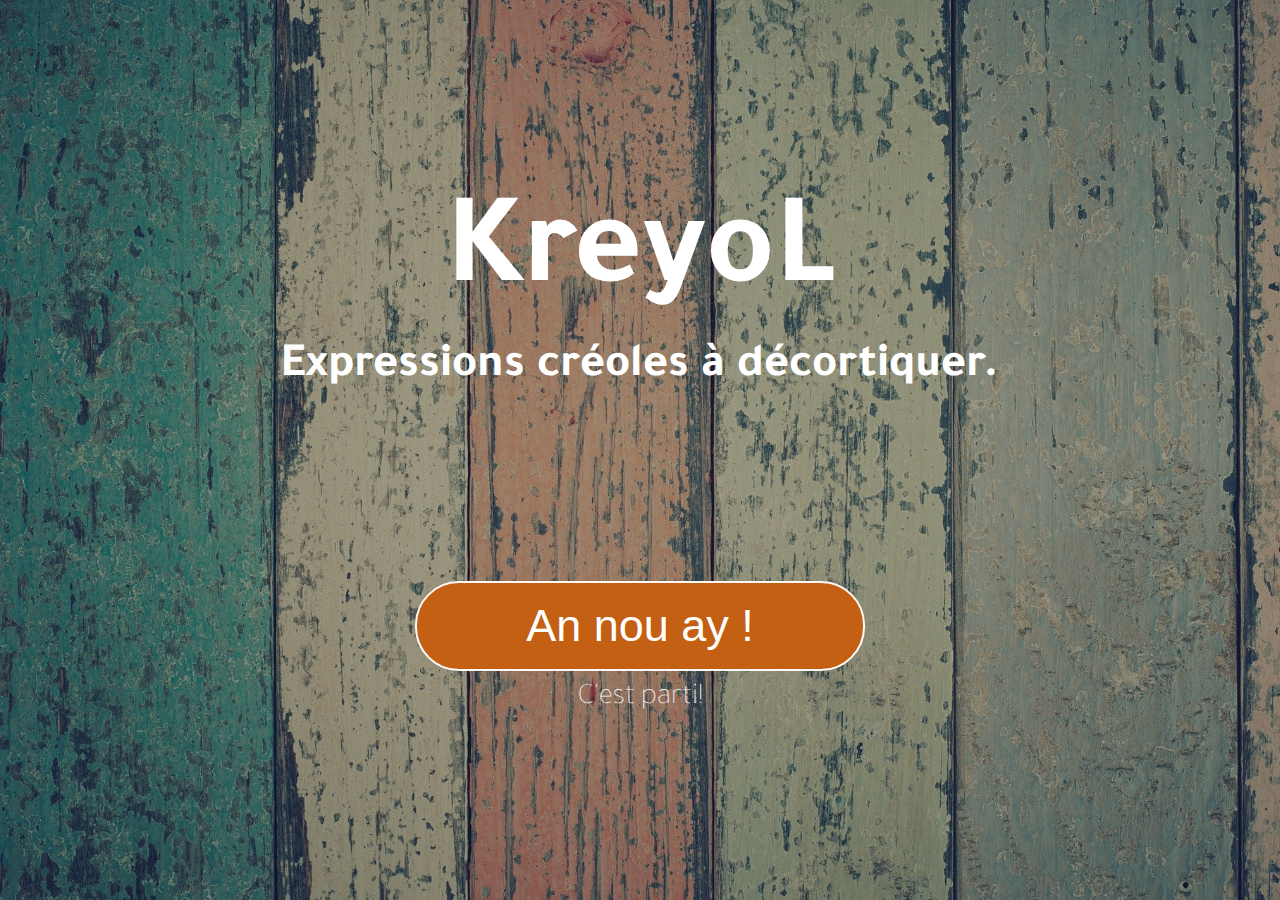
<file: index.html>
<!DOCTYPE html>
<html lang="en">
<head>
    <meta charset="UTF-8">
    <meta name="viewport" content="width=device-width, initial-scale=1.0">
    <meta http-equiv="X-UA-Compatible" content="ie=edge">
    <title>KreyoL</title>
    <link rel="stylesheet" href="styles.css">
    <script type="module" src="./js/accueil.js"></script>
</head>
<body>
    <div class="bg-image" >
        <div>
            <h1>KreyoL</h1>
            <h2>Expressions créoles à décortiquer. </h2>
        </div>
        <div id="div-button">
            <button id="start-button" >An nou ay !</button>
            <p>C'est parti!</p>
        </div>
    </div>  

</body>
</html>
</file>
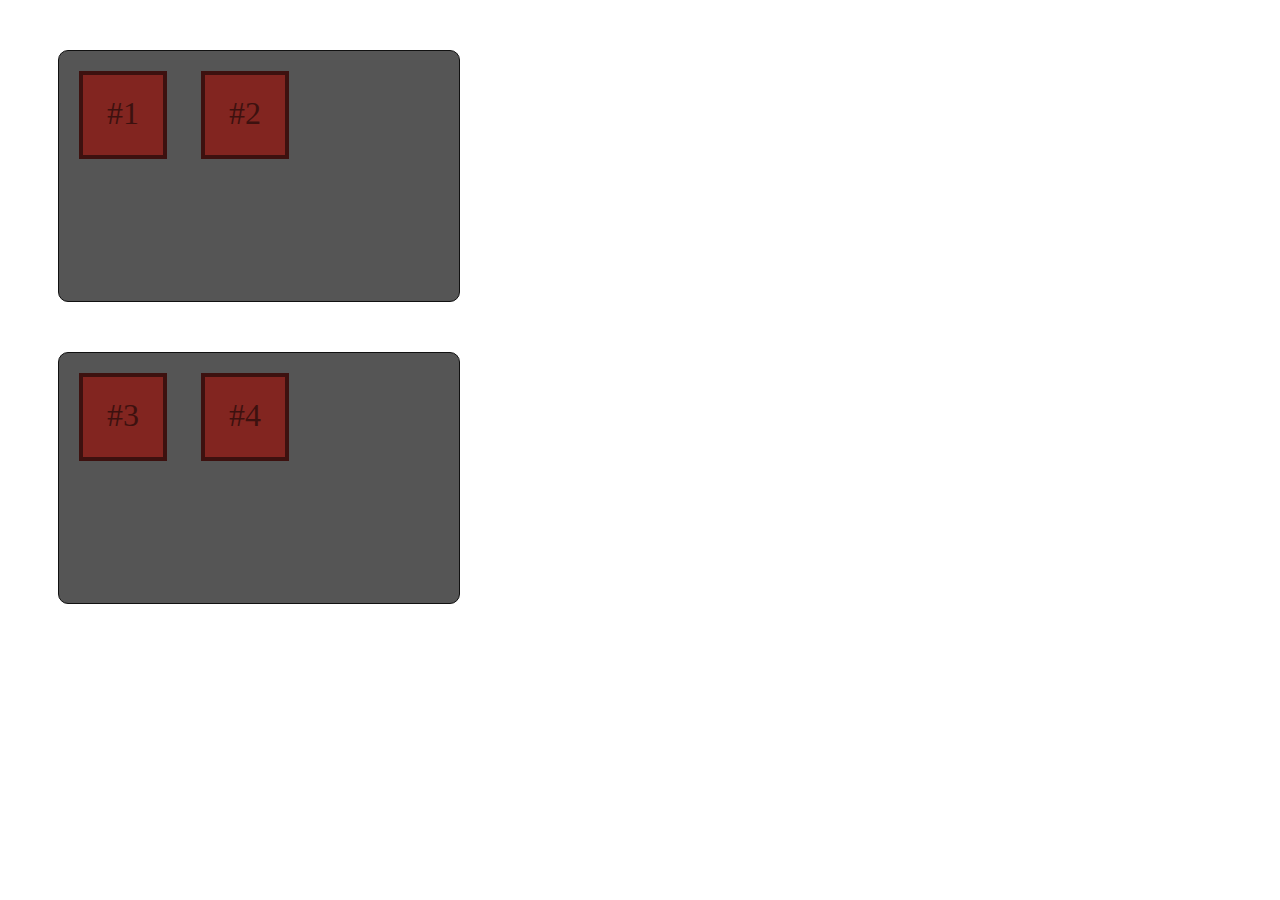
<file: test/index.html>
<!DOCTYPE html>
<html lang="en">
<head>
    <meta charset="UTF-8">
    <meta name="viewport" content="width=device-width, initial-scale=1.0">
    <meta http-equiv="X-UA-Compatible" content="ie=edge">
    <title>Document</title>
    <link rel="stylesheet" href="./styles.css">
    <script type="module" src="module.js"></script>
</head>
<body>
    <div class="dropper">

        <div class="draggable">#1</div>
        <div class="draggable">#2</div>
        
    </div>
    
    <div class="dropper">
        
        <div class="draggable">#3</div>
        <div class="draggable">#4</div>
        
    </div>
</body>
</html>
</file>
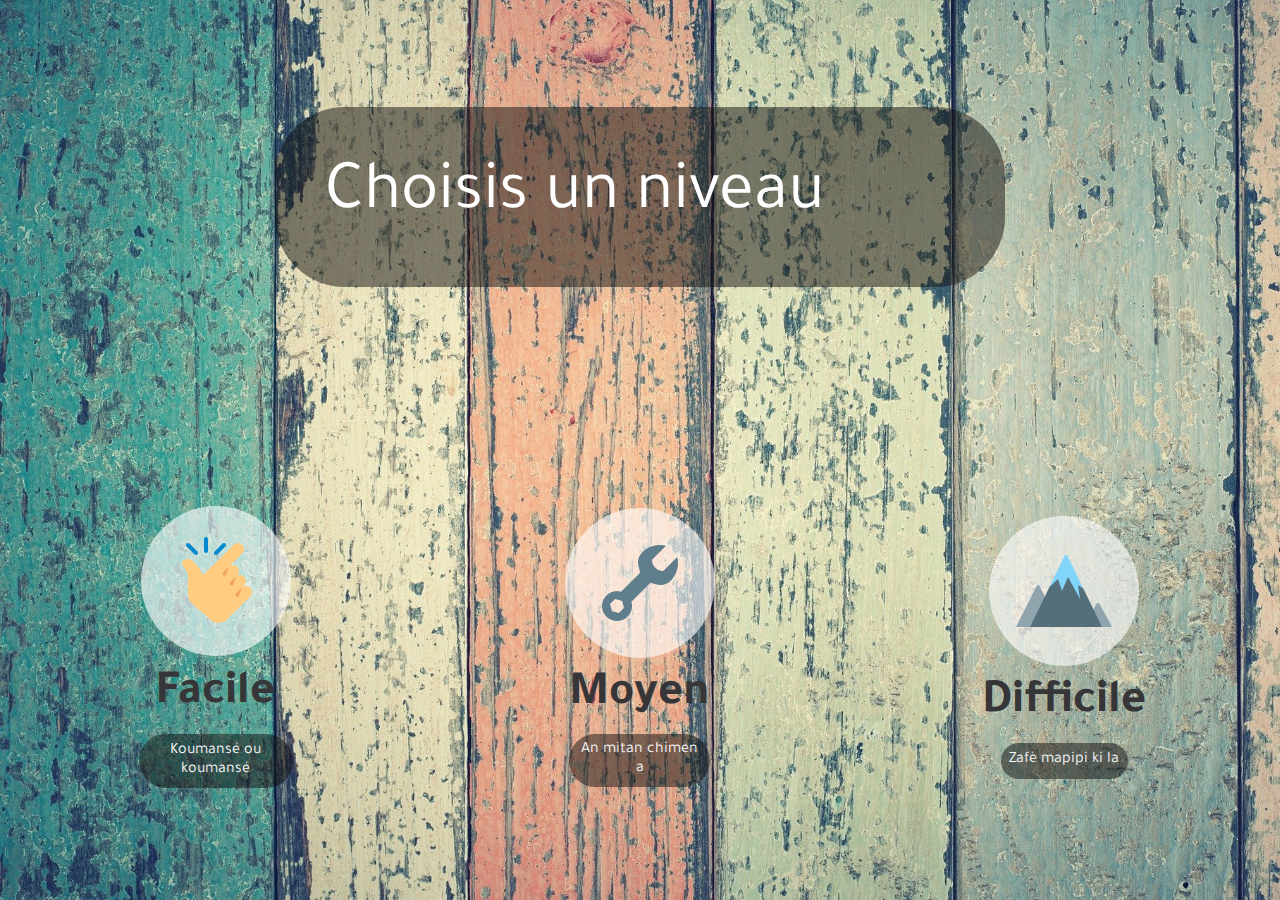
<file: levels.html>
<!DOCTYPE html>
<html lang="en">
<head>
    <meta charset="UTF-8">
    <meta name="viewport" content="width=device-width, initial-scale=1.0">
    <meta http-equiv="X-UA-Compatible" content="ie=edge">
    <title>Levels</title>
    <link rel="stylesheet" href="styles.css">
    <script type="module" src="./js/levels.js"></script>
</head>
<body>
    <div class="main-level">
        <header>Choisis un niveau</header>
        <div class="levels-placeholder">
            <div class="level">
                <div class="icon-level"><img alt="clé" src="./Visuels/Images/icons8-facile-96.png"></div>
                <h2>Facile</h2>
                <p>Koumansé ou koumansé</p>
            </div>
            <div class="level">
                <div class="icon-level"><img alt="clé" src="./Visuels/Images/icons8-clé-96.png"></div>
                <h2>Moyen</h2>
                <p>An mitan chimen a</p>
            </div>
            <div class="level">
                <div class="icon-level"><img alt="montagne" src="./Visuels/Images/icons8-montagne-96.png"></div>
                <h2>Difficile</h2>
                <p>Zafè mapipi ki la</p>
            </div>
        </div>
    </div>

</body>
</html>
</file>
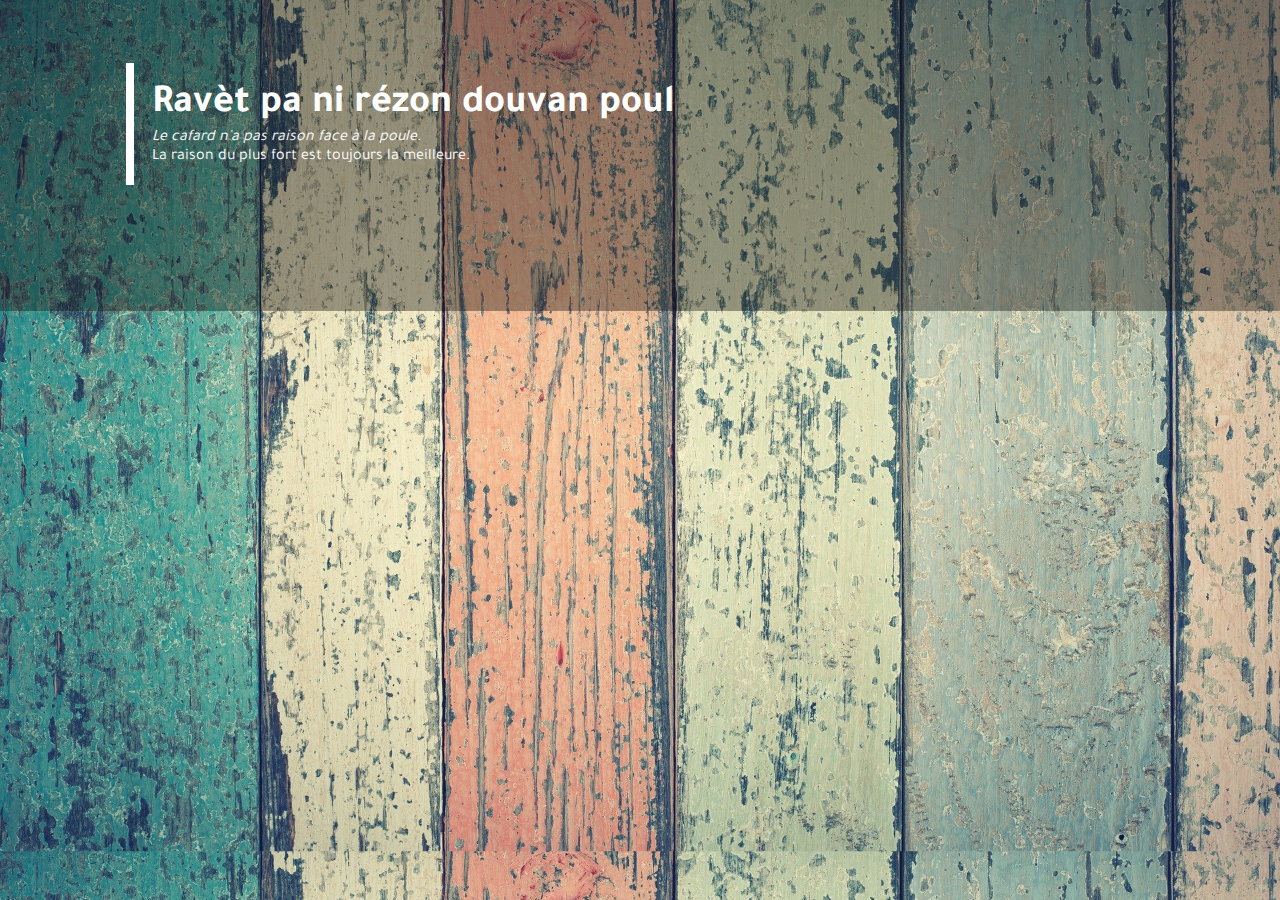
<file: revoir.html>
<!DOCTYPE html>
<html lang="fr">
<head>
    <meta charset="UTF-8">
    <meta name="viewport" content="width=device-width, initial-scale=1.0">
    <meta http-equiv="X-UA-Compatible" content="ie=edge">
    <title>Revoir les expressions</title>
    <script type="module" src="./js/revoir.js" ></script>
    <link rel="stylesheet" href="styles.css">
</head>

<body id="body-revoir">
    <div id="list-exp">
    </div>
</body>
</html>
</file>
<file: styles.css>
@import url('https://fonts.googleapis.com/css?family=Tajawal&display=swap');

* {
    margin: 0px;
    padding: 0;
}

body {
    background-image: url("./Visuels/Images/fondenbois.jpg");
    background-size: cover;
    background-position: 0 0;
    font-family: 'Tajawal', sans-serif;
    color: #4F4F52;
    height: 100%;
}

/* Home */
.play-zone {
  position: relative;
}
#eye {
  width: 70px;
  height: 30px;
  position: absolute;
  right: 100px;
  top: 50%;

}
.bg-image {
  text-align: center;
  display: flex;
  flex-direction: column;
  justify-content: space-evenly;
  height: 100vh;
  background-color: rgba(17, 16, 16, 0.384);
  color: rgb(255, 255, 255);
}
#start-button {
    box-sizing: border-box;
    background: #C46013;
    border: 2px solid #FFF8F8;
    border-radius: 44px;
    font-size: 45px;
    font-weight: lighter;
    width: 50vh;
    height: 10vh;
    color: white;
    animation: float 6s ease-in-out infinite;
  }
  @keyframes float {
    0% {
      box-shadow: 0 5px 15px 0px rgba(0,0,0,0.6);
      transform: translatey(0px);
    }
    50% {
      box-shadow: 0 25px 15px 0px rgba(0,0,0,0.2);
      transform: translatey(-20px);
    }
    100% {
      box-shadow: 0 5px 15px 0px rgba(0,0,0,0.6);
      transform: translatey(0px);
    }
  }
  
  h1{
    font-size: 130px;
}

h2{
    font-size: 48px;
    font-weight: thin;
}

#div-button{
    color: white;
    font-size: 30px;
    font-weight: lighter;
}

#div-button p {
  margin-top: 10px;
}

a{
    text-decoration: none;
    color: white;
}
/* Levels */

.main-level header {
  background-color: rgba(17, 16, 16, 0.5);
  height: 20vh;
  width: 70vh;
  border-radius: 70px;
  font-size: 70px;
  color: white;
  text-align: center;
}

.main-level {
  height: 100vh;
  display: flex;
  flex-direction: column;
  align-items: center;
  justify-content: space-around;
}

.levels-placeholder {
display: flex;
justify-content: space-around;
width: 100%;

 }

 .level {
   display: flex;
   flex-direction: column;
   align-items: center;
   justify-content: center;
   width: auto;
   color: rgb(54, 54, 56);
 }
.level > * {
  margin: 3%;
  text-align: center;
}

.level p {
  background-color: rgba(17, 16, 16, 0.5);
  border-radius: 60px;
  color: whitesmoke;
  width: auto;
  padding: 5%;
  font-size: 100%;
}

.level:hover .icon-level {
  background-color: rgba(255, 255, 255, 0.945);
  transform :rotate(360deg);
  box-shadow: 0 4px 8px 0 rgba(0, 0, 0, 0.2), 0 6px 20px 0 rgba(0, 0, 0, 0.19);
}
 .icon-level {
   border-radius: 50%;
   background-color: rgba(255, 255, 255, 0.61);
   width: 150px;
   height: 150px;
   display: flex;
  justify-content: center;
  align-items: center;
  transition: transform .5s;
 }

.main-level header {
  height: 20%;
  display: flex;
  flex-direction: row;
  justify-content: space-between;
  align-items: center;
  padding: 0 50px;
}
/* Rules */
.footer-rules {
  display: flex;
  align-items: flex-end;
  flex-direction: column;
  justify-content: space-evenly;
  height: 10%;
}

#bg-rules {
  box-sizing: border-box;
justify-content: space-between;
padding : 3%;
background-color: rgba(17, 16, 16, 0.521);
}

#intro-rules{
  font-size: 40px;
  font-weight: lighter;
}


.hide {
  display: none;
}

video {
  width: 50%;
  border-radius: 10%;
  margin: 5vh auto 0;
}

.div-explanation{
  height: 40vh;
  display: flex;
  justify-content: space-around;
}

.icn-explanation i {
  font-size: 30vh;
  color: rgba(255, 247, 247, 0.651);
}

.icn-explanation {
  height: 100%;
  width: 50%;
  display: flex;
  flex-direction: column;
  align-items: center;
  display: none;
}

.rule-explanation {
  font-size: 22px;
}

#skip-rules {
  height: 10vh;
  width: 35vh;
  border-radius: 44px;
  border: 2px solid white;
  background-color: rgba(17, 16, 16, 0.521);
  color: white;
  font-size: 30px;
  padding: 0.5%;
  margin-bottom: 1%;
}
.footer-rules p {
  font-size: 25px;
}
.footer-rules div {
  display: flex;
  flex-direction: column;
  justify-content: space-evenly;
  height: 20vh;;
}
.footer-rules{
  height: 20vh;

}

/* Game */

#header-game {
  height: 20vh;
  font-size: 70px;
  color: white;
  align-items: center;
  display: flex;
  justify-content: space-between;
  padding :0 5%;
}
#score {
  font-size: 55px;
  background-color: rgba(0, 0, 0, 0.295);
  padding: 10px;
  color: #F3EEEE;
  border-radius: 10%;
  border : 2px solid white;
}
#circle1 {
  width: 110px;
  height: 110px;
  border-radius: 50%;
  border: 2px solid white;
  display: flex;
  justify-content: center;
  align-items: center;
  background:  rgba(0, 0, 0, 0.295);
}

#circle2 {
  width: 90px;
  height: 90px;
  border-radius: 50%;
  border: 2px dashed  white;
  display: flex;
  justify-content: center;
  align-items: center;
  color: azure;
  font-size: 30px;
}

.game-placeholder{
    display:flex;
    flex-direction: column;
    justify-content: space-around;
    height: 80vh;
}

.f-trad-placeholder {
    opacity: 0.78;
    background: #FFFBFB;
    height: 110px;
    display: flex;
    align-items: center;
    justify-content: center;
}

.play-zone .fas.fa-eye{
  position: absolute;
  right: 7%;
  top: 55%;
  color:rgba(0, 0, 0, 0.5);
  font-size: 50px;
}

.play-zone .fas.fa-forward{
  position: absolute;
  right: 7%;
  top:22%;
  color:rgba(0, 0, 0, 0.5);
  font-size: 50px;
}
.play-zone .fas:hover {
  color:rgba(0, 0, 0, 0.9);
}

.play-zone{
  position: relative;
}
.disclosure-lit-trad {
  opacity: 0.78;
  background: rgba(0, 0, 0, 0.9);
  height: 110px;
  display: flex;
  align-items: center;
  justify-content: center;
  font-size: 35px;
  font-weight: lighter;
  width: 50%;
  position: absolute;
  left: calc(25%);
  color: white;
  border-bottom-left-radius: 30px;
  border-bottom-right-radius: 30px;
  text-align: center;
}

.answer-placeholder {
    position: relative;
    background-color: rgba(0, 0, 0, 0.295);
    box-shadow: inset 0 1px 3px 2px rgba(0,0,0,0.72);
    border-radius: 44px;
    height: 180px;
    width: 65%;
    margin: 0 auto;
    display: grid;
    grid-template-columns: repeat(5, 1fr); 
}
.answer-placeholder-difficile {
    position: relative;
    background-color: rgba(0, 0, 0, 0.295);
    box-shadow: inset 0 1px 3px 2px rgba(0,0,0,0.72);
    border-radius: 44px;
    height: 180px;
    width: 75%;
    margin: 0 auto;
    display: grid;
    grid-template-columns: repeat(5, 1fr); 
}

.wrong-answer {
  animation: shake 0.82s cubic-bezier(.36,.07,.19,.97) both;
  transform: translate3d(0, 0, 0);
  backface-visibility: hidden;
  perspective: 1000px;
}

@keyframes shake {
  10%, 90% {
    transform: translate3d(-1px, 0, 0);
  }
  
  20%, 80% {
    transform: translate3d(2px, 0, 0);
  }

  30%, 50%, 70% {
    transform: translate3d(-4px, 0, 0);
  }

  40%, 60% {
    transform: translate3d(4px, 0, 0);
  }
}


.block {
    background: #D65719;
    border: 3px solid #F3EEEE;
    border-radius: 44px;
    font-size: 72px;
    color: #FBD1D1;
    text-align: center;
    height: 180px;
    display: flex;
    flex-direction: column;
    justify-content: center;
    align-items: center;
    padding-left: 10px;
    padding-right: 10px;
    position: relative;
    box-shadow: inset 0 1px 3px 2px rgba(0,0,0,0.40);

}

.hint {
  visibility: hidden;
  font-size: 20px;
}

.block:hover .hint {
  visibility: visible;
  font-size: 20px;
}

.words-placeholder {
  margin : 0 50px;
  display: grid;
  grid-template-columns: repeat(5, auto); 
  grid-gap: 50px;
  height: 236px;
}

/* End */

.bg-eng{
  background-color: aqua;
  height: 100vh;
}
#sun {
  transition: transform 3s;
  transform :rotate(180deg);
}

#revoir {
  height : 200px;
  width : 200px;
border-radius: 200px 0 0 0;
transform:rotate(90deg);
background-color: rgba(255, 255, 255, 0.664);
position: fixed;
bottom: 0;
left: 0;
display: flex;
align-items: center;
justify-content: center;
}

#revoir:hover {
  background-color: rgba(255, 255, 255, 0.945);
  transform :rotate(90deg);
  box-shadow: 0 4px 8px 0 rgba(0, 0, 0, 0.8), 0 6px 20px 0 rgba(0, 0, 0, 0.8);
}

#revoir p {
  transform: rotate(-90deg);
  font-size: 30px;
  left : 20%;
  margin-left: 15%;

}

#fond {
  height: 100vh;
  position: relative;
  display: flex;
  flex-direction: column;
  align-items: center;
  justify-content: space-around;
}

.display-score {
  position: relative;
  background-color: rgba(0, 0, 0, 0.473);
  border: 3px solid white;
  border-radius: 60px;
  height: 20vh;
  width: 60vh;
  display: flex;
  justify-content: center;
  align-items: center;
}

#temps {
  margin: 0 auto;
  width: 50% ;
  text-align: center;
}
#fond h1 {
  font-size: 10vh;
  color: rgb(26, 24, 24)
}
.display-score h2 {
  font-size: 60px;
  color: white;
}
.display-score img {
border-radius: 50%;
background-color: rgba(255, 255, 255, 0.959);
padding : 2%;
position : absolute;
width: 30%;
top: -80%;
}
/* .fa-redo:before {
  font-size: 5vh;
  border-radius: 50%;
  background-color: rgba(255, 255, 255, 0.664);
} */
.fa-redo {
  font-size: 5vh;
  border-radius: 50%;
  background-color: rgba(255, 255, 255, 0.664);
  padding : 2.5%;
}
.fa-redo:hover {
  background-color: rgba(255, 255, 255, 0.945);
  /* transform :rotate(360deg); */
  box-shadow: 0 4px 8px 0 rgba(0, 0, 0, 0.2), 0 6px 20px 0 rgba(0, 0, 0, 0.19);
  transform :rotate(360deg);
  transition: transform 1s;
}


/* Revoir */
#body-revoir {
  height: auto;
}
#list-exp {
  height: auto;
  background-color: rgba(17, 16, 16, 0.384);
  padding: 7vh;
}
.list-element {
  border-left: 8px solid white;
  margin :0 7vh 7vh;
  padding :2vh;
  color: white;
  height: auto;
}

.list-element h1 {
  font-size: 40px;
}
</file>
<file: test/styles.css>
.dropper {
    margin: 50px 10px 10px 50px;
    width: 400px;
    height: 250px;
    background-color: #555;
    border: 1px solid #111;
    
    border-radius: 10px;
    transition: all 200ms linear;
}

.drop_hover {
    box-shadow: 0 0 30px rgba(0, 0, 0, 0.8) inset;
}

.draggable {
    display: inline-block;
    margin: 20px 10px 10px 20px;
    padding-top: 20px;
    width: 80px;
    height: 60px;
    color: #3D110F;
    background-color: #822520;
    border: 4px solid #3D110F;
    text-align: center;
    font-size: 2em;
    cursor: move;

    transition: all 200ms linear;
    user-select: none;
}
</file>
